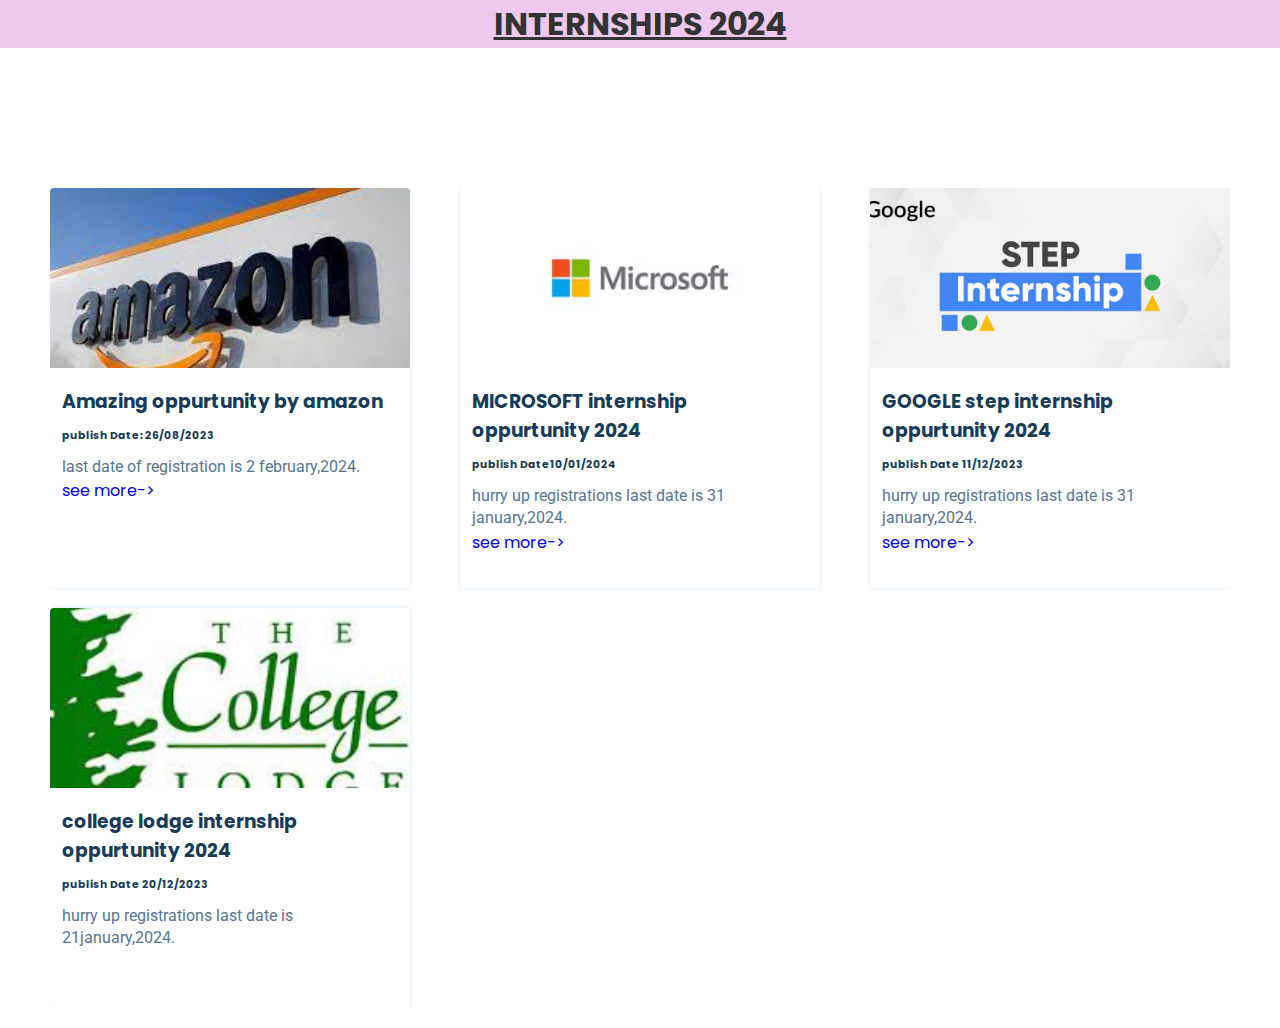
<file: index.html>
<!DOCTYPE html>
<html lang="en">
<head>
    <meta charset="UTF-8">
    <meta name="viewport" content="width=device-width, initial-scale=1.0">
    <title>Document</title>
    <link rel="stylesheet" href="gaurav.css">
</head>
<body>
    <h1 id="in">INTERNSHIPS 2024</h1>
    <main>
        <div class="cards-container container flex">
        
            <div class="card">
            <div class="card-header">
                <img src="./img/amz.jpg" id="news-img">
            </div>
            <div class="card-content">
                <h3 id="news-title">Amazing oppurtunity by amazon</h3>
                <h6 class="news-source" id="news-source">publish Date: 26/08/2023</h6>
                <p class="news-desc" id="news-desc"> last date of registration is 2 february,2024.</p>
                <a href="https://amazon.jobs/content/en/career-programs/student-programs/internships-for-students">see more-></a>
            </div>
        </div>
        <div class="card">
            <div class="card-header">
                <img src="./img/mi1.jpg" id="news-img">
            </div>
            <div class="card-content">
                <h3 id="news-title">MICROSOFT internship oppurtunity 2024</h3>
                <h6 class="news-source" id="news-source"> publish Date10/01/2024</h6>
                <p class="news-desc" id="news-desc">hurry up registrations last date is 31 january,2024.</p>
                <a href="https://careers.microsoft.com/v2/global/en/universityinternship">see more-></a>
            </div>
           
        </div>
        <div class="card">
            <div class="card-header">
                <img src="./img/goo.jpg" id="news-img">
            </div>
            <div class="card-content">
                <h3 id="news-title">GOOGLE step internship oppurtunity 2024</h3>
                <h6 class="news-source" id="news-source">publish Date 11/12/2023</h6>
                <p class="news-desc" id="news-desc">hurry up registrations last date is 31 january,2024.</p>
                <a href="https://buildyourfuture.withgoogle.com/programs/step">see more-></a>
            </div>
            </div>
            <div class="card">
                <div class="card-header">
                    <img src="./img/college.jpg" id="news-img">
                </div>
                <div class="card-content">
                    <h3 id="news-title">college lodge internship oppurtunity 2024</h3>
                    <h6 class="news-source" id="news-source">publish Date 20/12/2023</h6>
                    <p class="news-desc" id="news-desc">hurry up registrations last date is 21january,2024.</p>
                    
                </div>
                </div>
            </div>
                
                    
</body>
</html>
</file>
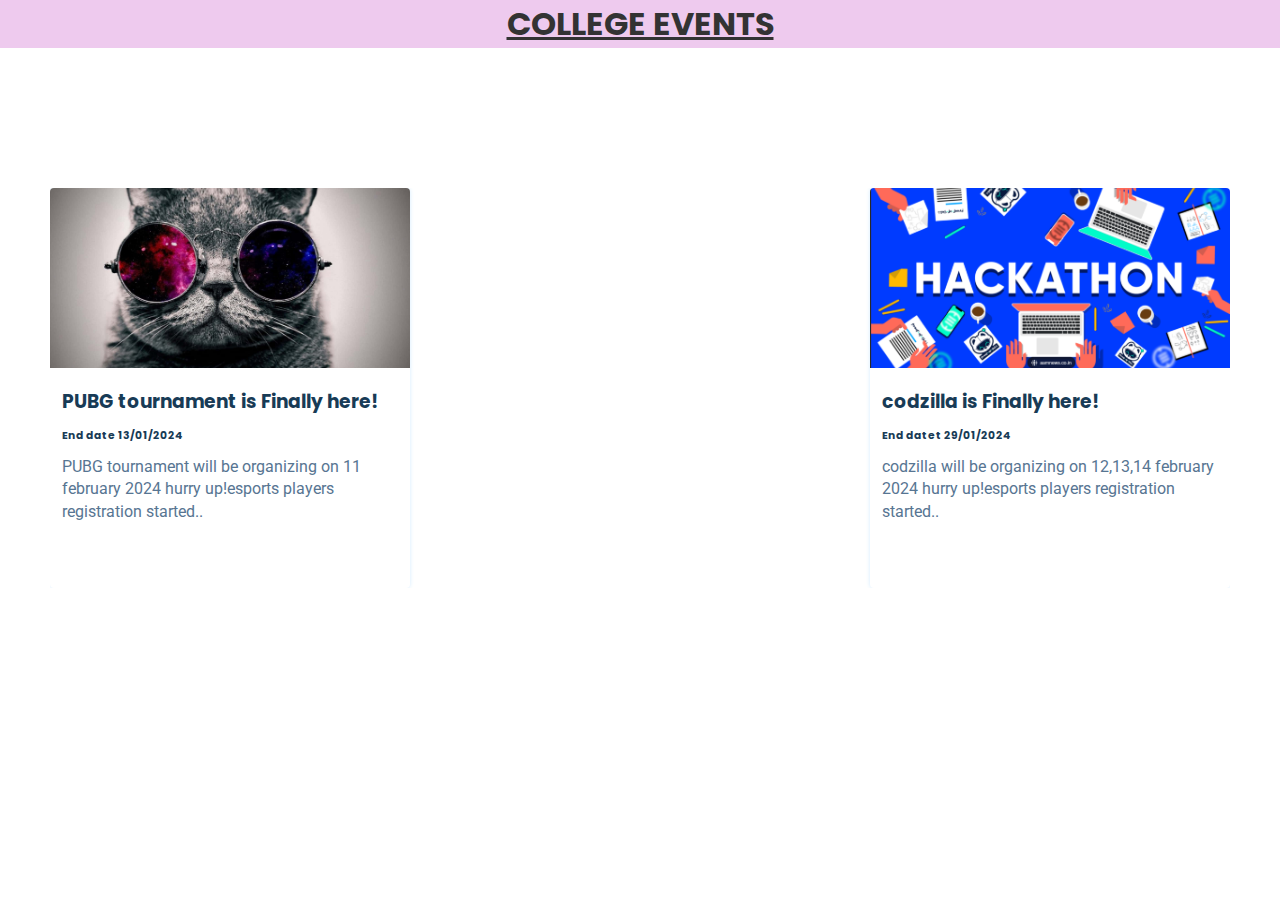
<file: event.html>
<!DOCTYPE html>
<html lang="en">
<head>
    <meta charset="UTF-8">
    <meta name="viewport" content="width=device-width, initial-scale=1.0">
    <title>event</title>
    <link rel="stylesheet" href="gaurav.css">
</head>
<body>
    <h1 id="in"> COLLEGE EVENTS</h1>
    <main>
        <div class="cards-container container flex">
            <div class="card">
                <div class="card-header">
                    <img src="./img/pubg.jpg" id="news-img">
                </div>
                <div class="card-content">
                    <h3 id="news-title">PUBG tournament is Finally here!</h3>
                    <h6 class="news-source" id="news-source">End date 13/01/2024</h6>
                    <p class="news-desc" id="news-desc"> PUBG tournament  will be organizing on 11 february 2024 hurry up!esports players registration started..</p>
                    
                </div>
                </div>
                <div class="card">
                    <div class="card-header">
                        <img src="./img/hack.jpg" id="news-img">
                    </div>
                    <div class="card-content">
                        <h3 id="news-title">codzilla is Finally here!</h3>
                        <h6 class="news-source" id="news-source">End datet 29/01/2024</h6>
                        <p class="news-desc" id="news-desc"> codzilla   will be organizing on 12,13,14 february 2024 hurry up!esports players registration started..</p>
                        
                    </div>
        
</body>
</html>
</file>
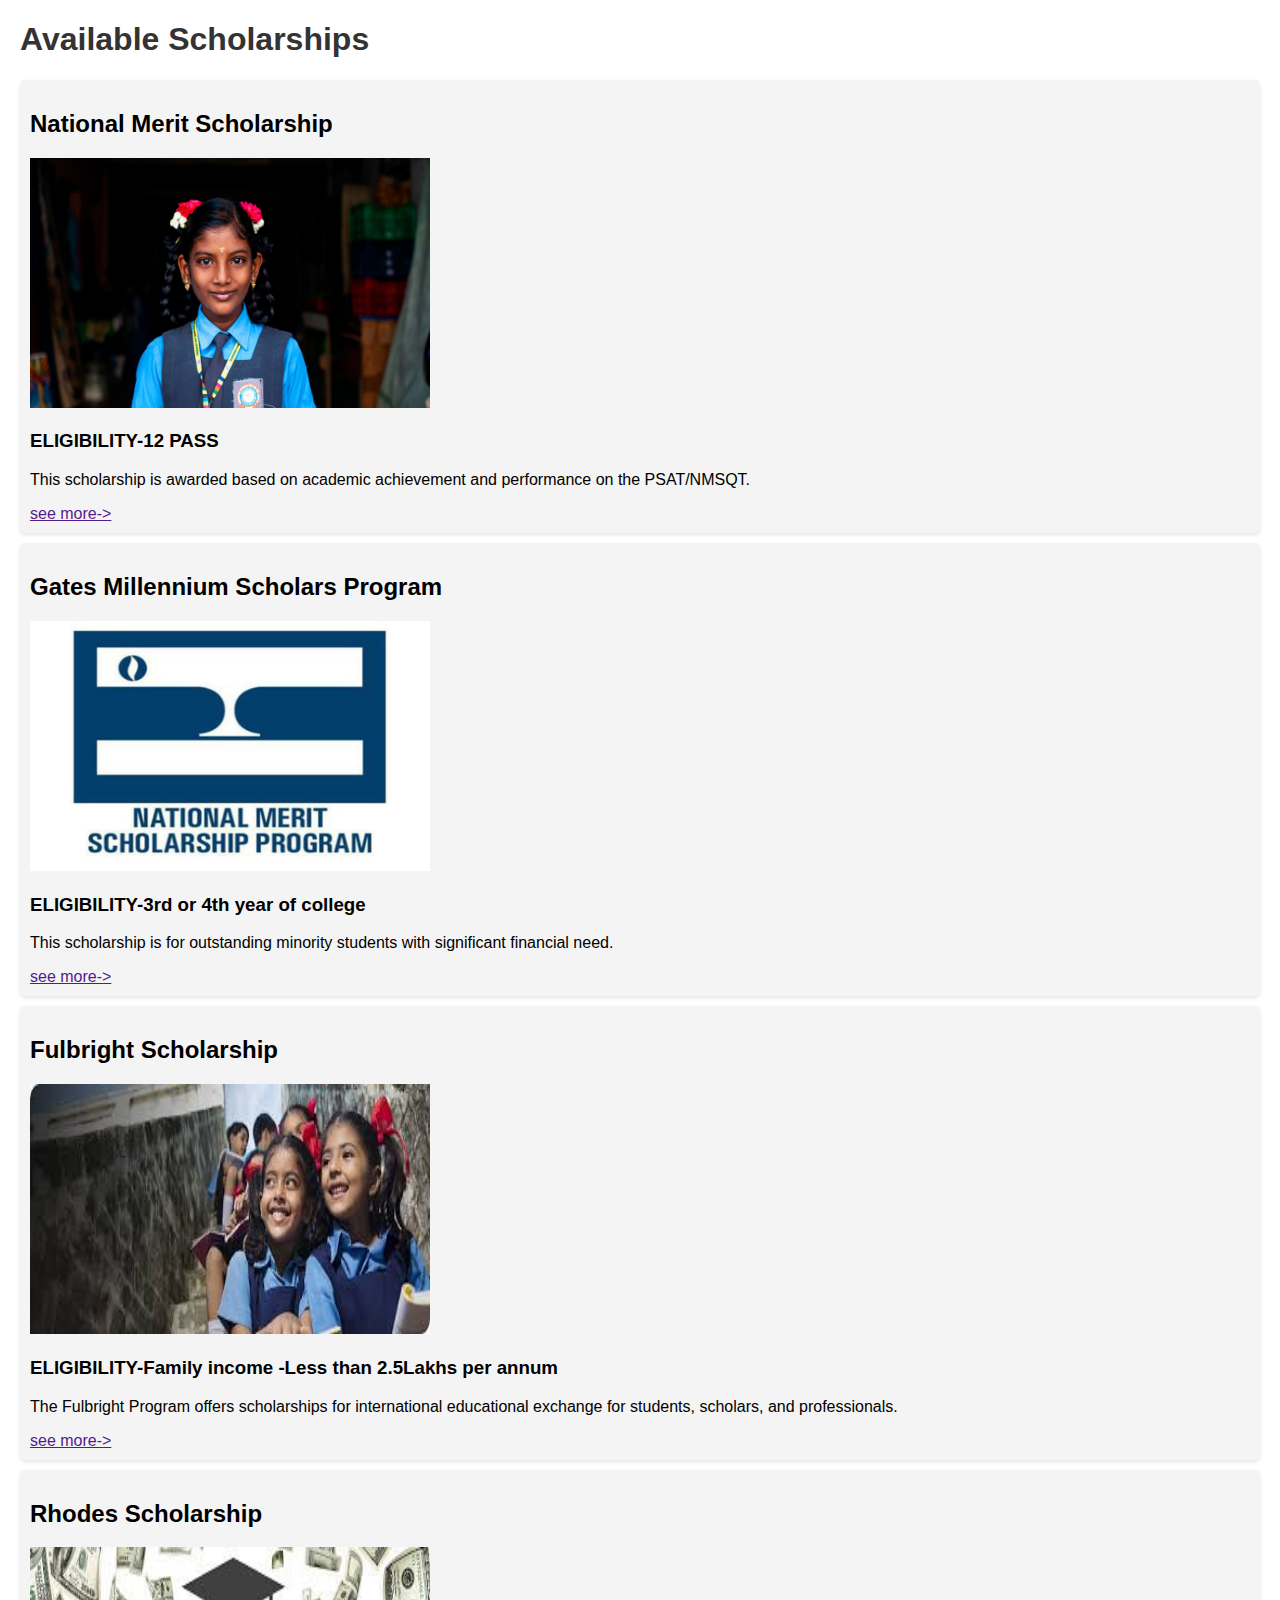
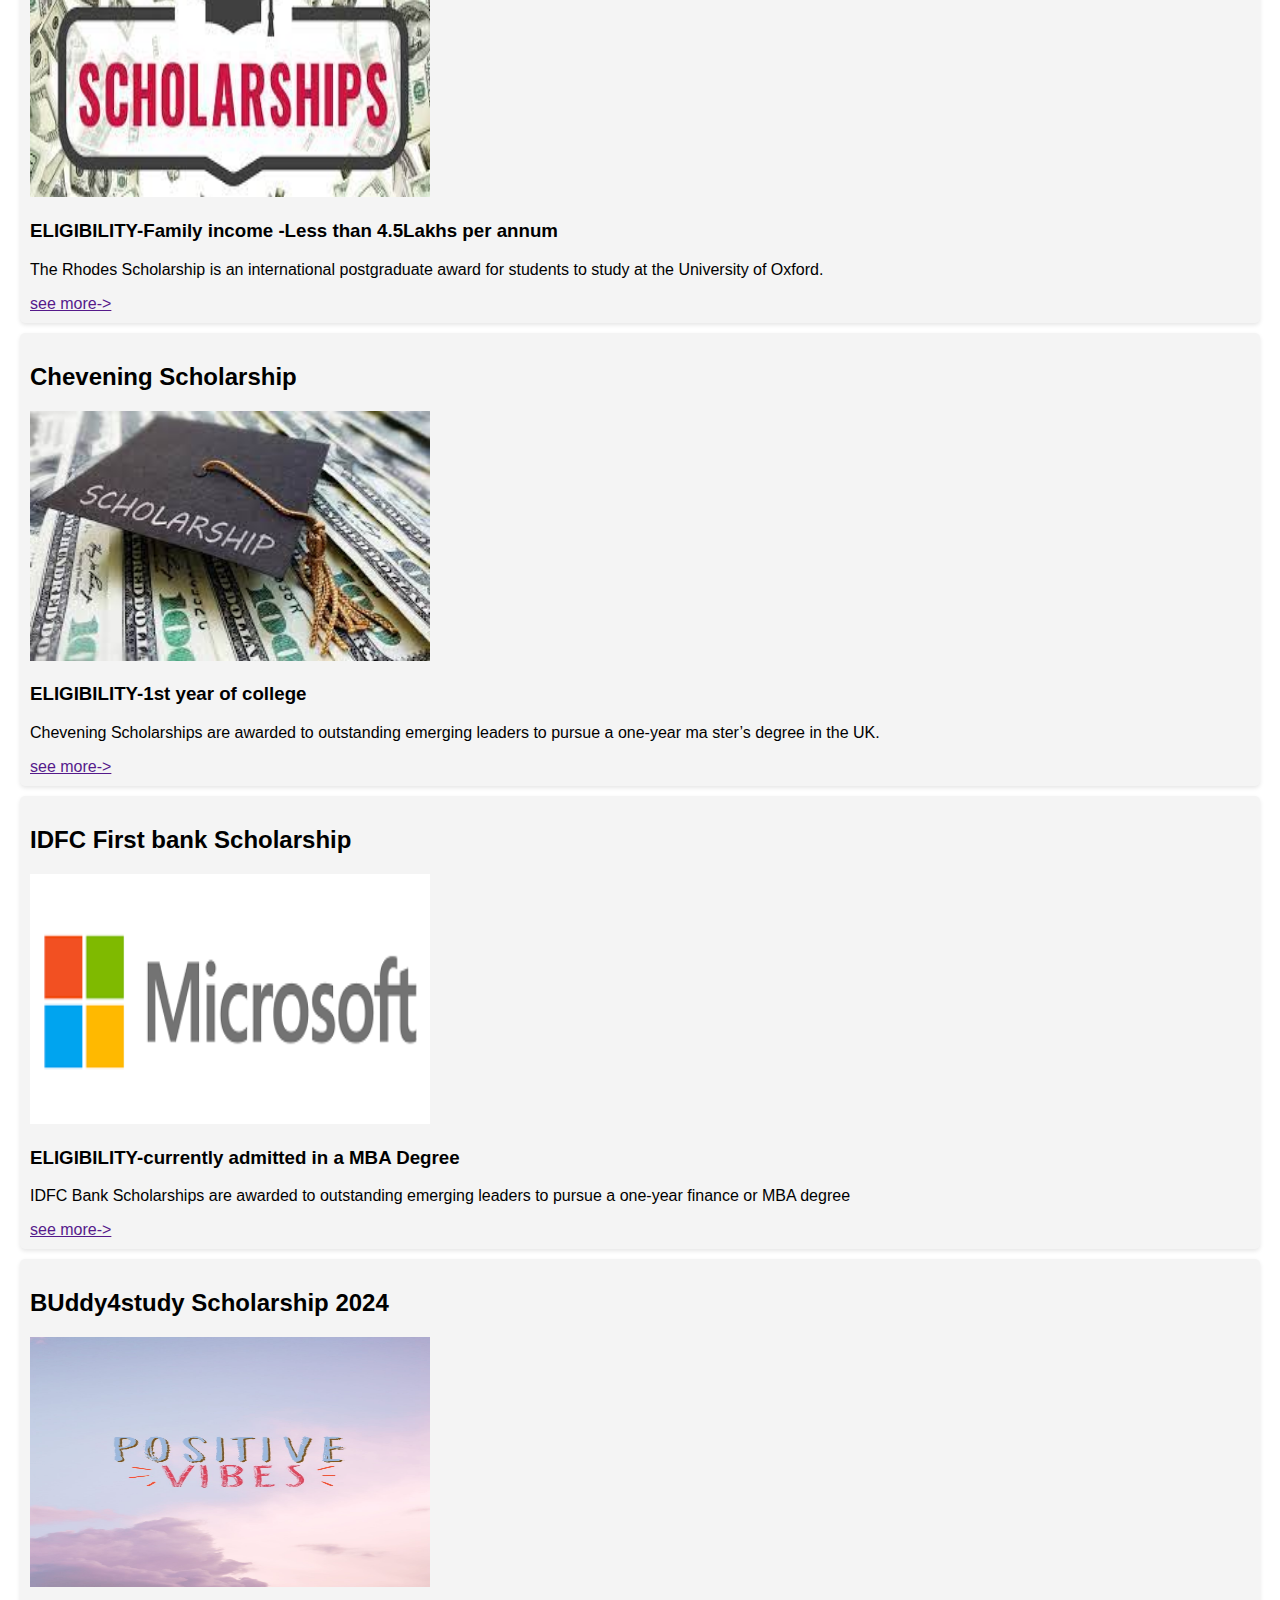
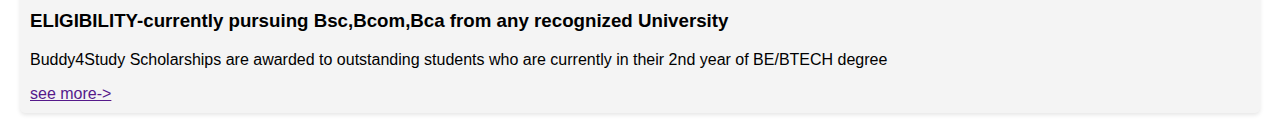
<file: handy.html>
<!DOCTYPE html>
<html lang="en">
<head>
    <meta charset="UTF-8">
    <meta name="viewport" content="width=device-width, initial-scale=1.0">
    <title>Available Scholarships</title>
    <style>
        body {
            font-family: Arial, sans-serif;
            margin: 20px;
        }
        h1 {
            color: #333;
        }
        ul {
            list-style-type: none;
            padding: 0;
        }
        li {
            background: #f4f4f4;
            margin: 10px 0;
            padding: 10px;
            border-radius: 5px;
            box-shadow: 0 2px 4px rgba(0, 0, 0, 0.1);
        }
    </style>
</head>
<body>
    <h1>Available Scholarships</h1>
    <ul>
        <li>
            <h2>National Merit Scholarship</h2>
            <img src="./img/2d6ee356-7d76-4d77-a9c3-6b714dd08e62.jpg" width="400" height="250">
            <h3>ELIGIBILITY-12 PASS</h3>
            <p>This scholarship is awarded based on academic achievement and performance on the PSAT/NMSQT.</p>
            <a href="">see more-></a>
        </li>
        <li>
            <h2>Gates Millennium Scholars Program</h2>
            <img src="./img/NMSC-Logo.jpeg" width="400" height="250">
            <h3>ELIGIBILITY-3rd or 4th year of college</h3>
            <p>This scholarship is for outstanding minority students with significant financial need.</p>
            <a href="">see more-></a>
        </li>
        <li>
            <h2>Fulbright Scholarship</h2>
            <img src="./img/images (2).jpg" width="400" height="250">
            <h3>ELIGIBILITY-Family income -Less than 2.5Lakhs per annum</h3>
            <p>The Fulbright Program offers scholarships for international educational exchange for students, scholars, and professionals.</p>
            <a href="">see more-></a>
        </li>
        <li>
            <h2>Rhodes Scholarship</h2>
            <img src="./img/download (1).jpg" width="400" height="250">
            <h3>ELIGIBILITY-Family income -Less than 4.5Lakhs per annum</h3>
            <p>The Rhodes Scholarship is an international postgraduate award for students to study at the University of Oxford.</p>
            <a href="">see more-></a>
        </li>
        <li>
        <h2>Chevening Scholarship</h2>
        <img src="./img/download.jpg" width="400" height="250">
        <h3>ELIGIBILITY-1st year of college</h3>
         <p>Chevening Scholarships are awarded to outstanding emerging leaders to pursue a one-year ma 
             ster’s degree in the UK.</p>
             <a href="">see more-></a>
        </li>
        <li>
        <h2>IDFC First bank Scholarship</h2>
        <img src="./img/mi.jpg" width="400" height="250">
        <h3>ELIGIBILITY-currently admitted in a MBA Degree</h3>
        <p>IDFC Bank Scholarships are awarded to outstanding emerging leaders to pursue a one-year finance or  MBA degree </p>
        <a href="">see more-></a>
     
       </li>
       <li>
       <h2>BUddy4study Scholarship 2024</h2>
       <img src="./img/Positive-quote-wallpapers-for-phone-Ourmindfullife.com-4.jpg" width="400" height="250">
       <h3>ELIGIBILITY-currently pursuing Bsc,Bcom,Bca from any recognized University</h3>
       <p>Buddy4Study Scholarships are awarded to outstanding students who are currently in their 2nd year of BE/BTECH degree</p>
       <a href="">see more-></a>
          
      </li>
    </ul>
</body>
</html>
</file>
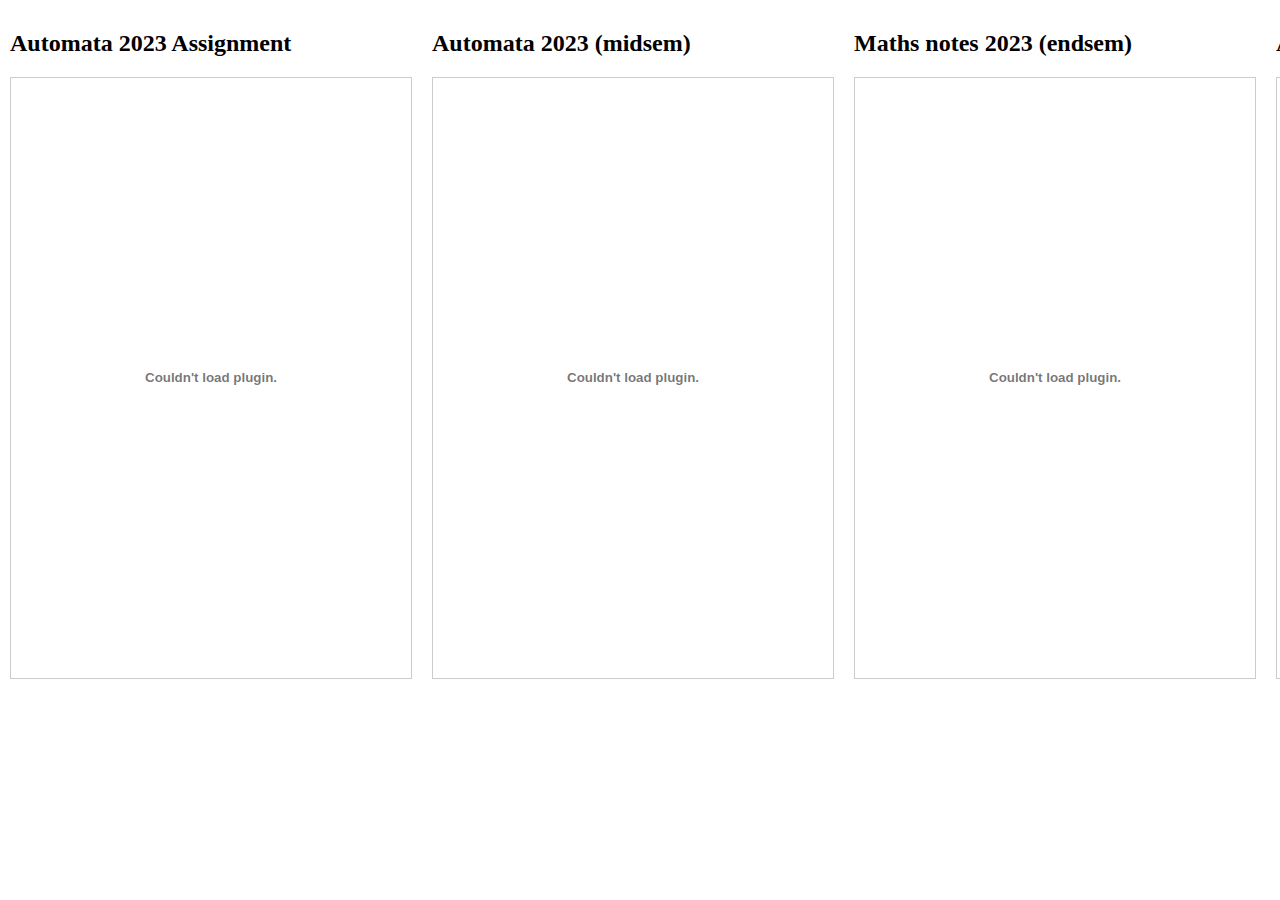
<file: news.html>
<!DOCTYPE html>
<html lang="en">
<head>
    <meta charset="UTF-8">
    <meta name="viewport" content="width=device-width, initial-scale=1.0">
    <title>Previous Years Papers</title>
    <style>
        body {
            display: flex;
            flex-wrap: nowrap;
            justify-content: flex-start;
            align-items: flex-start;
            margin: 0;
            padding: 0;
            overflow-x: auto;
        }

        .pdf-container {
            flex: 0 0 auto;
            margin: 10px;
        }

        embed {
            width: 400px;
            height: 600px;
            border: 1px solid #ccc;
        }
    </style>
</head>
<body>
    <div class="pdf-container">
        <h2>Automata 2023 Assignment</h2>
        <embed src="img/m1.pdf" type="application/pdf">
    </div>
    <div class="pdf-container">
        <h2>Automata 2023 (midsem)</h2>
        <embed src="img/ge.pdf" type="application/pdf">
    </div>
    <div class="pdf-container">
        <h2>Maths notes 2023 (endsem)</h2>
        <embed src="img/TMA 101 UNIT 04 Part 01.pdf" type="application/pdf">
    </div>
    <div class="pdf-container">
        <h2>Automata 2023 (endsem)</h2>
        <embed src="img/tcs402_endsem_2023.pdf" type="application/pdf">
    </div>
    <div class="pdf-container">
        <h2>Electrical engineering notes</h2>
        <embed src="img/Basic electrical Unit-3.pdf" type="application/pdf">
    </div>
    <div class="pdf-container">
        <h2>cloud computing notes</h2>
        <embed src="img/cloud computing ppt gaurav.pdf" type="application/pdf">
    </div>
    <div class="pdf-container">
        <h2>HTML  notes</h2>
        <embed src="img/HTML Notes.pdf" type="application/pdf">
    </div>
    <div class="pdf-container">
        <h2>2 sem Loop notes</h2>
        <embed src="img/UNIT 3(loops).pdf" type="application/pdf">
    </div>
    <div class="pdf-container">
        <h2>Electromagnetism notes</h2>
        <embed src="img/Unit 4 Electromagnetism.pdf" type="application/pdf">
    </div>
    
</body>
</html>
</file>
<file: gaurav.css>
@import url("https://fonts.googleapis.com/css2?family=Poppins:wght@500&family=Roboto:wght@500&display=swap");

* {
    padding: 0;
    margin: 0;
    box-sizing: border-box;
}

:root {
    --primary-text-color: #183b56;
    --secondary-text-color: #577592;
    --accent-color: #2294ed;
    --accent-color-dark: #1d69a3;
}

body {
    font-family: "Poppins", sans-serif;
    color: var(--primary-text-color);
}
h1 {
    color: #333333;
    background-color: #eecaee;
}

p {
    font-family: "Roboto", sans-serif;
    color: var(--secondary-text-color);
    line-height: 1.4rem;
}

a {
    text-decoration: none;
}

ul {
    list-style: none;
}

.flex {
    display: flex;
    align-items: center;
}

.container {
    max-width: 1180px;
    margin-inline: auto;
    overflow: hidden;
}

nav {
    background-color: #f3faff;
    box-shadow: 0 0 4px #bbd0e2;
    position: fixed;
    top: 0;
    z-index: 99;
    left: 0;
    right: 0;
}

.main-nav {
    justify-content: space-between;
    padding-block: 10px;
}

.company-logo img {
    width: 120px;
}

.nav-links ul {
    gap: 16px;
}

.hover-link {
    cursor: pointer;
}

.hover-link:hover {
    color: var(--secondary-text-color);
}

.hover-link:active {
    color: red;
}

.nav-item.active {
    color: var(--accent-color);
}

.search-bar {
    height: 32px;
    gap: 8px;
}

.news-input {
    width: 200px;
    height: 100%;
    padding-inline: 12px;
    border-radius: 4px;
    border: 2px solid #bbd0e2;
    font-family: "Roboto", sans-serif;
}

.search-button {
    background-color: var(--accent-color);
    color: white;
    padding: 8px 24px;
    border: none;
    border-radius: 4px;
    cursor: pointer;
    font-family: "Roboto", sans-serif;
}

.search-button:hover {
    background-color: var(--accent-color-dark);
}

main {
    padding-block: 20px;
    margin-top: 120px;
}

.cards-container {
    justify-content: space-between;
    flex-wrap: wrap;
    row-gap: 20px;
    align-items: start;
}

.card {
    width: 360px;
    min-height: 400px;
    box-shadow: 0 0 4px #d4ecff;
    border-radius: 4px;
    cursor: pointer;
    background-color: #fff;
    overflow: hidden;
    transition: all 0.3s ease;
}

.card:hover {
    box-shadow: 1px 1px 8px #d4ecff;
    background-color: #f9fdff;
    transform: translateY(-11px);
}

.card-header img {
    width: 100%;
    height: 180px;
    object-fit: cover;
}

.card-content {
    padding: 12px;
}

.news-source {
    margin-block: 12px;
}
#in{
    text-align: center;
    text-decoration:underline ;
}
</file>
